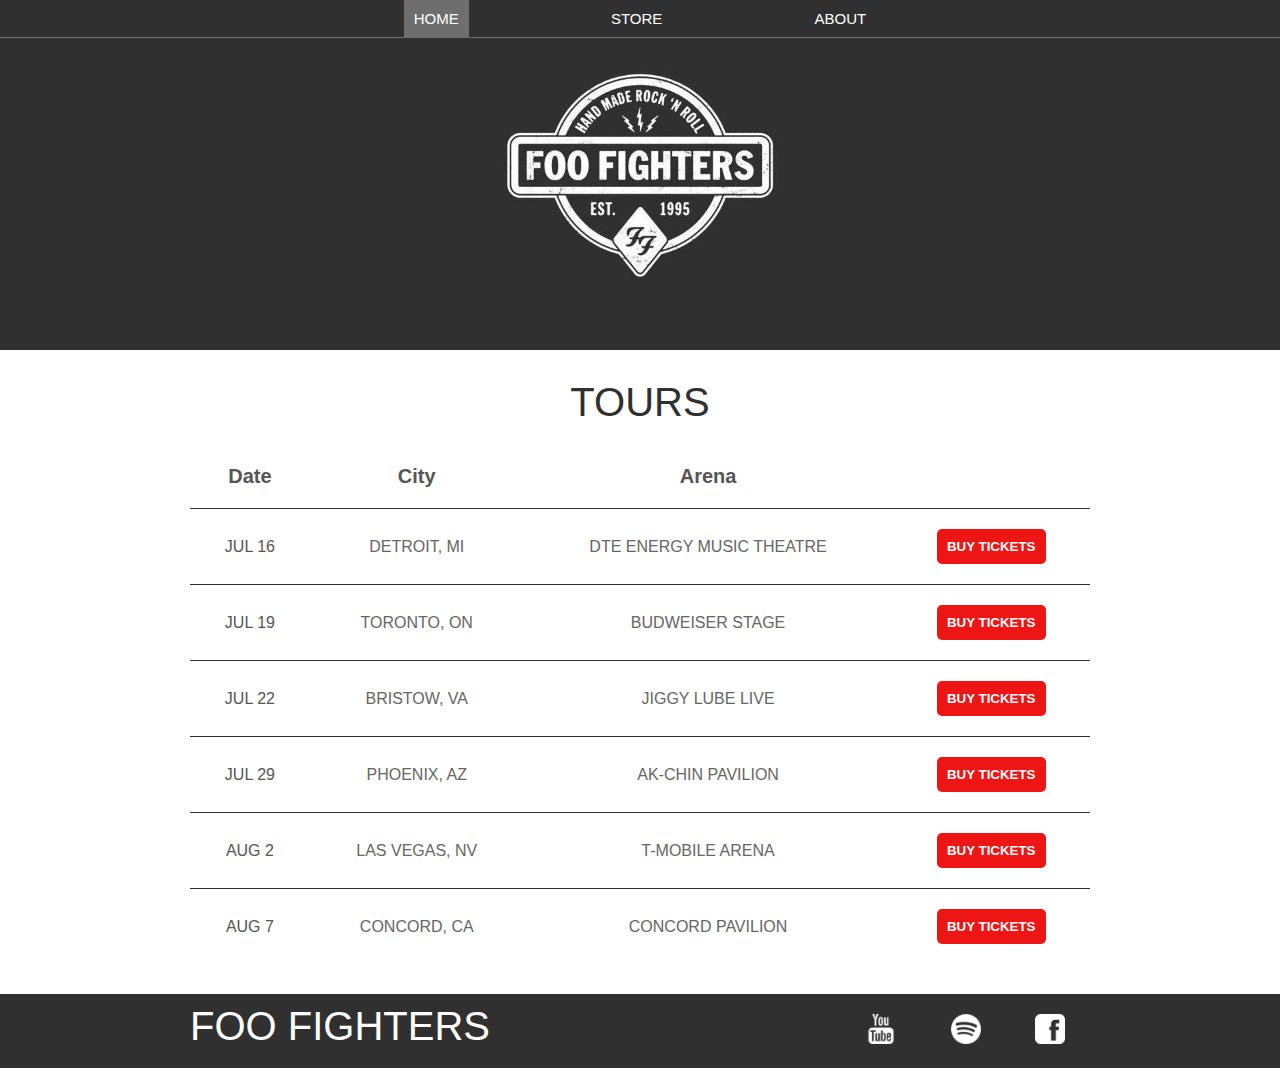
<file: index.html>
<!DOCTYPE html>
<html>
    <head>
        <title>Foo Fighters</title>
        <meta name="description" content="Foo Fighters Web Site">
        <meta charset="UTF-8">
        <link rel="stylesheet" href="style.css">
        <link rel="icon" href="images/favicon.ico">
    </head>
    <body>
        <header class="main-header">
            <nav class="nav main-nav">
                <ul>
                    <li><a class="active" href="index.html">HOME</a></li>
                    <li><a href="store.html">STORE</a></li>
                    <li><a href="about.html">ABOUT</a></li>
                </ul>
            </nav>
        </header>
        <section class="container">
            <h2 class="section-header">TOURS</h2>
            <table class="tours-table">
                <tbody>
                    <tr class="tour-row">
                        <th>Date</th>
                        <th>City</th>
                        <th>Arena</th>
                        <th></th>
                    </tr>
                    <tr class="tour-row">
                        <td class="tour-date">JUL 16</td>
                        <td>DETROIT, MI</td>
                        <td>DTE ENERGY MUSIC THEATRE</td>
                        <td>
                            <a href="#"><button class="btn" type="button">BUY TICKETS</button></a>
                        </td>
                    </tr>
                    <tr class="tour-row">
                        <td class="tour-date">JUL 19</td>
                        <td>TORONTO, ON</td>
                        <td>BUDWEISER STAGE</td>
                        <td>
                            <a href="#"><button class="btn" type="button">BUY TICKETS</button></a>
                        </td>
                    </tr>
                    <tr class="tour-row">
                        <td class="tour-date">JUL 22</td>
                        <td>BRISTOW, VA</td>
                        <td>JIGGY LUBE LIVE</td>
                        <td>
                            <a href="#"><button class="btn" type="button">BUY TICKETS</button></a>
                        </td>
                    </tr>
                    <tr class="tour-row">
                        <td class="tour-date">JUL 29</td>
                        <td>PHOENIX, AZ</td>
                        <td>AK-CHIN PAVILION</td>
                        <td>
                            <a href="#"><button class="btn" type="button">BUY TICKETS</button></a>
                        </td>
                    </tr>
                    <tr class="tour-row">
                        <td class="tour-date">AUG 2</td>
                        <td>LAS VEGAS, NV</td>
                        <td>T-MOBILE ARENA</td>
                        <td>
                            <a href="#"><button class="btn" type="button">BUY TICKETS</button></a>
                        </td>
                    </tr>
                    <tr class="tour-row">
                        <td class="tour-date">AUG 7</td>
                        <td>CONCORD, CA</td>
                        <td>CONCORD PAVILION</td>
                        <td>
                            <a href="#"><button class="btn" type="button">BUY TICKETS</button></a>
                        </td>
                    </tr>
                </tbody>
            </table>
        </section>
        <footer class="main-footer">
            <div class="container main-footer-container">
                <h3 class="band-name">FOO FIGHTERS</h3>
                <ul class="nav footer-nav">
                    <li>
                        <a href="https://www.youtube.com/user/foofighters" target="_blank">
                            <img src="images/youtube_logo.png" alt="Youtube logo" title="Youtube logo">
                        </a>
                    </li>
                    <li>
                        <a href="https://open.spotify.com/artist/7jy3rLJdDQY21OgRLCZ9sD" target="_blank">
                            <img src="images/spotify_logo.png" alt="Spotify logo" title="Spotify logo">
                        </a>
                    </li>
                    <li>
                        <a href="https://www.facebook.com/foofighters/" target="_blank">
                            <img src="images/facebook_logo.png" alt="Facebook logo" title="Facebook logo">
                        </a>
                    </li>
                </ul>
            </div>
        </footer>
    </body>
</html>
</file>
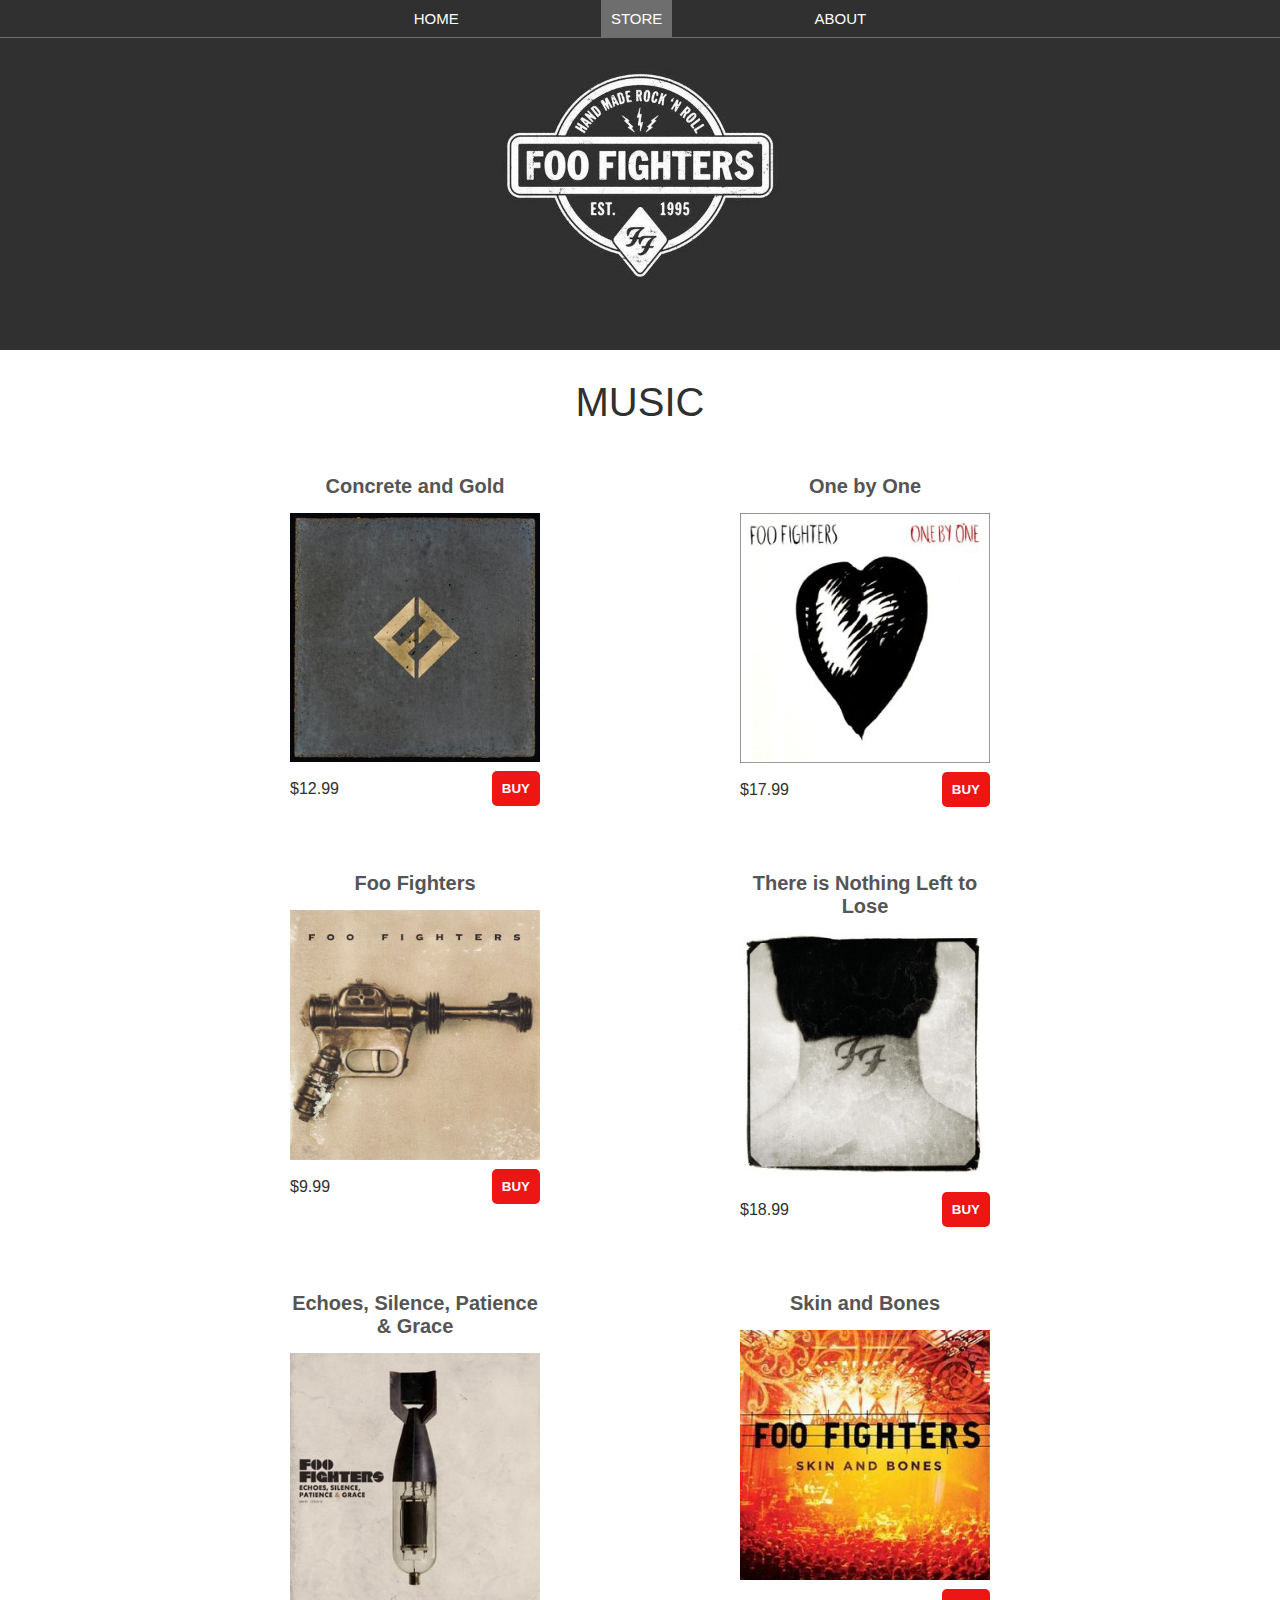
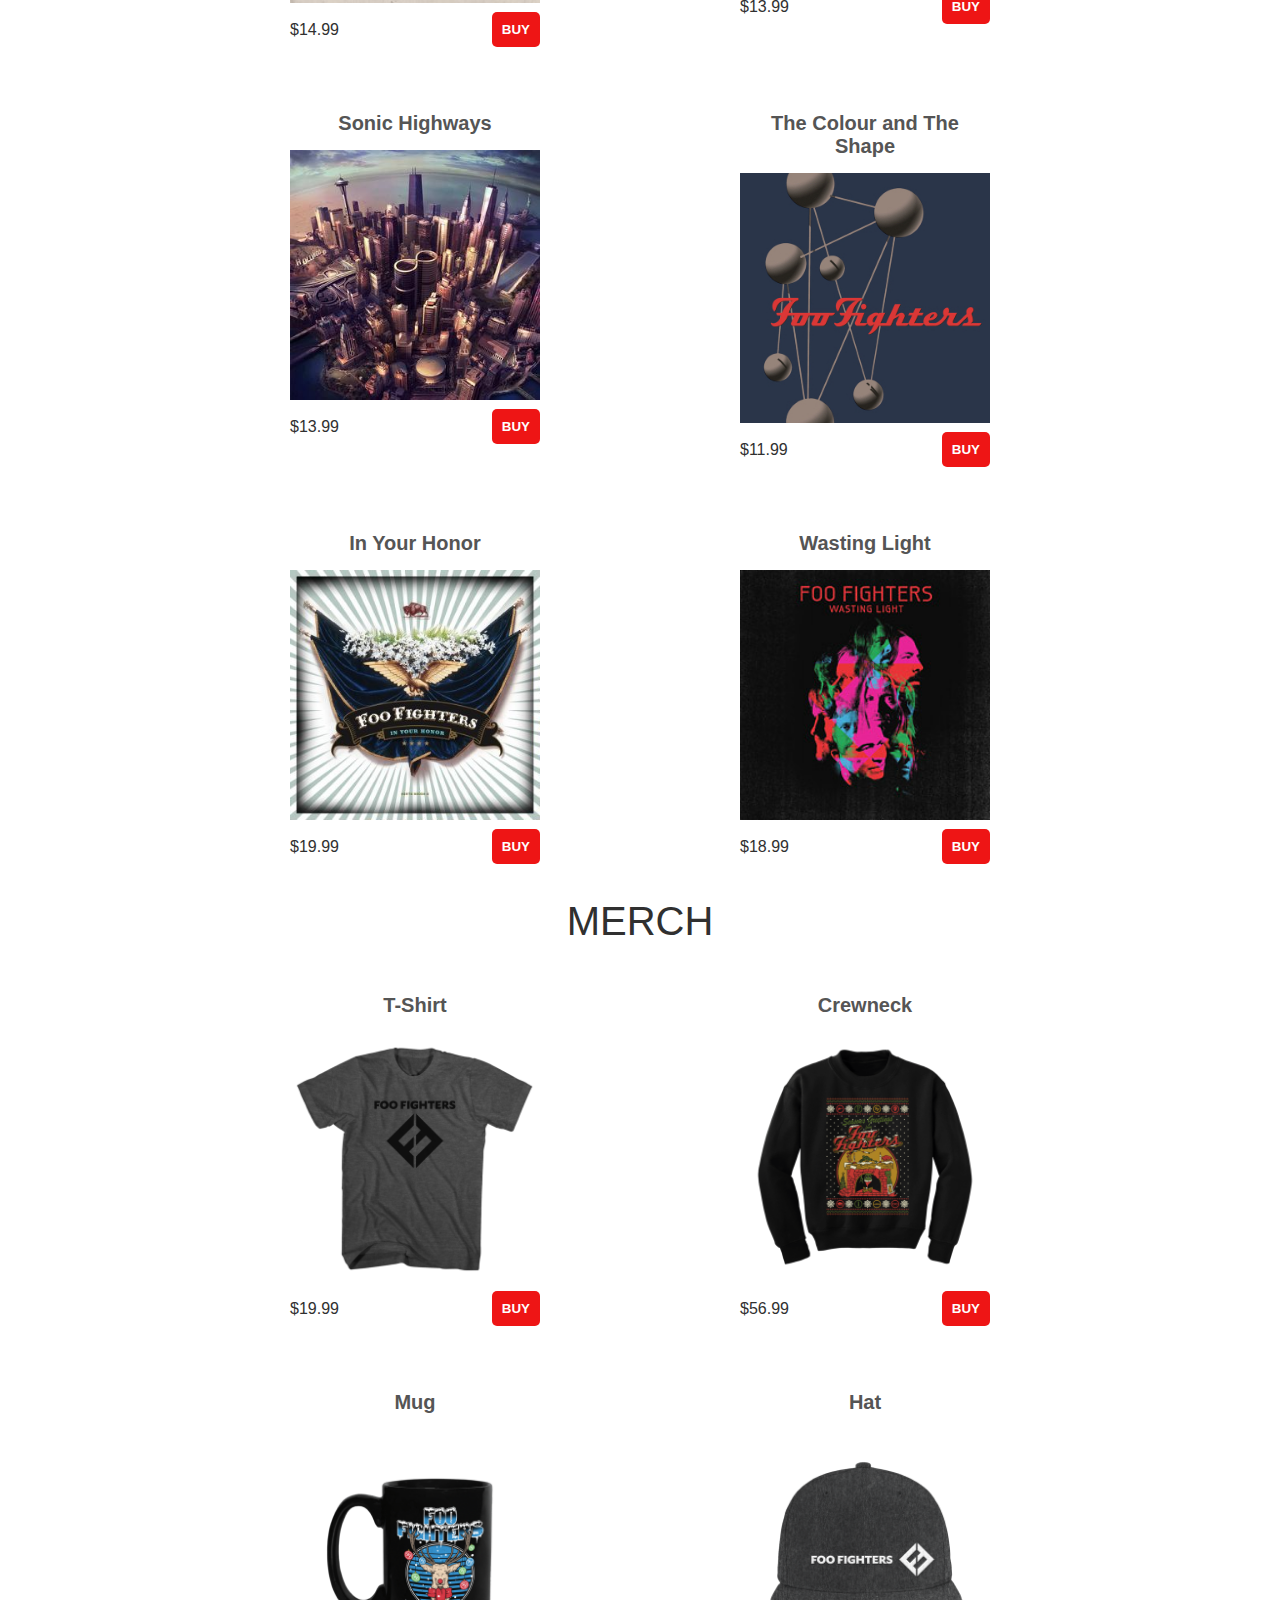
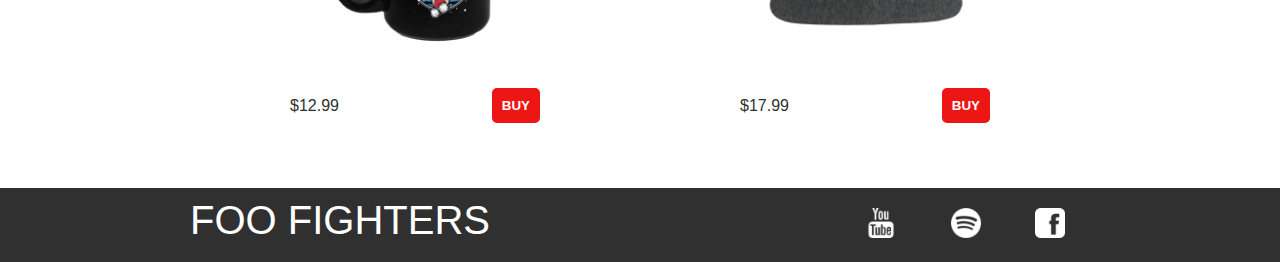
<file: store.html>
<!DOCTYPE html>
<html>
    <head>
        <title>Foo Fighters | Store</title>
        <meta name="description" content="Foo Fighters Web Site">
        <meta charset="UTF-8">
        <link rel="stylesheet" href="style.css">
        <link rel="icon" href="images/favicon.ico">
    </head>
    <body>
        <header class="main-header">
            <nav class="nav main-nav">
                <ul>
                    <li><a href="index.html">HOME</a></li>
                    <li><a class="active" href="store.html">STORE</a></li>
                    <li><a href="about.html">ABOUT</a></li>
                </ul>
            </nav>
        </header>
        <section class="container">
            <h2 class="section-header">MUSIC</h2>
            <div class="shop-items">
                <div class="shop-item">
                    <span class="shop-item-title">Concrete and Gold</span>
                    <img src="images/concrete_and_gold.jpg" alt="Concrete and Gold album logo" title="Concrete and Gold album logo">
                    <div class="shop-item-details">
                        <span class="shop-item-price">$12.99</span>
                        <a href=""><button class="btn" type="button">BUY</button></a>
                    </div>
                </div>
                <div class="shop-item">
                    <span class="shop-item-title">One by One</span>
                    <img src="images/one_by_one.jpg" alt="One by One album logo" title="One by One album logo">
                    <div class="shop-item-details">
                        <span class="shop-item-price">$17.99</span>
                        <a href=""><button class="btn" type="button">BUY</button></a>
                    </div>
                </div>
                <div class="shop-item">
                    <span class="shop-item-title">Foo Fighters</span>
                    <img src="images/foo_fighters.jpg" alt="Foo Fighters album logo" title="Foo Fighters album logo">
                    <div class="shop-item-details">
                        <span class="shop-item-price">$9.99</span>
                        <a href=""><button class="btn" type="button">BUY</button></a>
                    </div>
                </div>
                <div class="shop-item">
                    <span class="shop-item-title">There is Nothing Left to Lose</span>
                    <img src="images/there_is_nothing_left_to_lose.jpg" alt="There is Nothing Left to Lose album logo" title="There is Nothing Left to Lose album logo">
                    <div class="shop-item-details">
                        <span class="shop-item-price">$18.99</span>
                        <a href=""><button class="btn" type="button">BUY</button></a>
                    </div>
                </div>
                <div class="shop-item">
                    <span class="shop-item-title">Echoes, Silence, Patience & Grace</span>
                    <img src="images/ESPG.jpg" alt="Echoes, Silence, Patience & Grace album logo" title="Echoes, Silence, Patience & Grace album logo">
                    <div class="shop-item-details">
                        <span class="shop-item-price">$14.99</span>
                        <a href=""><button class="btn" type="button">BUY</button></a>
                    </div>
                </div>
                <div class="shop-item">
                    <span class="shop-item-title">Skin and Bones</span>
                    <img src="images/skin_and_bones.jpg" alt="Skin and Bones album logo" title="Skin and Bones album logo">
                    <div class="shop-item-details">
                        <span class="shop-item-price">$13.99</span>
                        <a href=""><button class="btn" type="button">BUY</button></a>
                    </div>
                </div>
                <div class="shop-item">
                    <span class="shop-item-title">Sonic Highways</span>
                    <img src="images/sonic_highways.jpg" alt="Sonic Highways album logo" title="Sonic Highways album logo">
                    <div class="shop-item-details">
                        <span class="shop-item-price">$13.99</span>
                        <a href=""><button class="btn" type="button">BUY</button></a>
                    </div>
                </div>
                <div class="shop-item">
                    <span class="shop-item-title">The Colour and The Shape</span>
                    <img src="images/the_colour_and_the_shape.jpg" alt="The Colour and The Shape album logo" title="The Colour and The Shape album logo">
                    <div class="shop-item-details">
                        <span class="shop-item-price">$11.99</span>
                        <a href=""><button class="btn" type="button">BUY</button></a>
                    </div>
                </div>
                <div class="shop-item">
                    <span class="shop-item-title">In Your Honor</span>
                    <img src="images/in_your_honor.jpg" alt="In Your Honor album logo" title="In Your Honor album logo">
                    <div class="shop-item-details">
                        <span class="shop-item-price">$19.99</span>
                        <a href=""><button class="btn" type="button">BUY</button></a>
                    </div>
                </div>
                <div class="shop-item">
                    <span class="shop-item-title">Wasting Light</span>
                    <img src="images/wasting_light.jpg" alt="Wasting Light album logo" title="Wasting Light album logo">
                    <div class="shop-item-details">
                        <span class="shop-item-price">$18.99</span>
                        <a href=""><button class="btn" type="button">BUY</button></a>
                    </div>
                </div>
            </div>
        </section>
        <section class="container">
            <h2 class="section-header">MERCH</h2>
            <div class="shop-items">
                <div class="shop-item">
                    <span class="shop-item-title">T-Shirt</span>
                    <img src="images/tshirt.png" alt="T-Shirt" title="T-Shirt">
                    <div class="shop-item-details">
                        <span class="shop-item-price">$19.99</span>
                        <a href=""><button class="btn" type="button">BUY</button></a>
                    </div>
                </div>
                <div class="shop-item">
                    <span class="shop-item-title">Crewneck</span>
                    <img src="images/crewneck.png" alt="Crewneck" title="Crewneck">
                    <div class="shop-item-details">
                        <span class="shop-item-price">$56.99</span>
                        <a href=""><button class="btn" type="button">BUY</button></a>
                    </div>
                </div>
                <div class="shop-item">
                    <span class="shop-item-title">Mug</span>
                    <img src="images/mug.png" alt="Mug" title="Mug">
                    <div class="shop-item-details">
                        <span class="shop-item-price">$12.99</span>
                        <a href=""><button class="btn" type="button">BUY</button></a>
                    </div>
                </div>
                <div class="shop-item">
                    <span class="shop-item-title">Hat</span>
                    <img src="images/hat.png" alt="Hat" title="Hat">
                    <div class="shop-item-details">
                        <span class="shop-item-price">$17.99</span>
                        <a href=""><button class="btn" type="button">BUY</button></a>
                    </div>
                </div>
            </div>
        </section>
        <footer class="main-footer">
            <div class="container main-footer-container">
                <h3 class="band-name">FOO FIGHTERS</h3>
                <ul class="nav footer-nav">
                    <li>
                        <a href="https://www.youtube.com/user/foofighters" target="_blank">
                            <img src="images/youtube_logo.png" alt="Youtube logo" title="Youtube logo">
                        </a>
                    </li>
                    <li>
                        <a href="https://open.spotify.com/artist/7jy3rLJdDQY21OgRLCZ9sD" target="_blank">
                            <img src="images/spotify_logo.png" alt="Spotify logo" title="Spotify logo">
                        </a>
                    </li>
                    <li>
                        <a href="https://www.facebook.com/foofighters/" target="_blank">
                            <img src="images/facebook_logo.png" alt="Facebook logo" title="Facebook logo">
                        </a>
                    </li>
                </ul>
            </div>
        </footer>
    </body>
</html>
</file>
<file: style.css>
* {
    font-family: Arial, Helvetica, sans-serif;
    color: #666;
    margin: 0;
    padding: 0;
}

p {
    margin-bottom: 15px;
}

.nav li {
    display: inline;
}

.nav a {
    display: inline-block;
    padding: 10px;
    color: white;
    text-decoration: none;
}

.main-nav {
    text-align: center;
    font-size: 15px;
    border-bottom: 1px solid rgba(255, 255, 255, 0.3)
}

.main-nav li {
    padding: 0 5%;
}

.nav a:hover, .nav a.active {
    background-color: rgba(255, 255, 255, 0.3)
}

.main-header {
    background-image: url("images/header_background.jpg");
    background-position: center;
    background-size: cover;
    margin-bottom: 30px;
    min-height: 350px;
}

.band-name {
    color: white;
    text-align: center;
    font-size: 40px;
    font-weight: normal;
}

.container {
    max-width: 900px;
    margin: 0 auto;
    padding: 0 20px;
}

.section-header {
    color: #303030;
    text-align: center;
    font-size: 40px;
    margin-bottom: 20px;
    font-weight: lighter;
}

.about-band-image {
    float: left;
    max-width: 500px;
    margin-right: 15px;
    margin-bottom: 15px;
}

.about-band-video {
    float: right;
    margin-left: 15px;
    max-width: 550px;
}

.main-about-container {
    text-align: justify;
    text-justify: inter-word;
}

.main-footer {
    background-color: #303030;
    color: white;
    padding: 10px 0;
    margin-top: 30px;
}

.main-footer-container {
    display: flex;
}

.footer-nav {
    text-align: right;
    flex-grow: 1;
}

.footer-nav li {
    padding: 0 15px;
}

.footer-nav img {
    width: 30px;
    height: 30px;
}

.btn {
    text-align: center;
    vertical-align: middle;
    padding: 10px;
    cursor: pointer;
    color: white;
    background-color: #EE1515;
    border: none;
    border-radius: 5px;
    font-weight: bold;
}

.btn:hover {
    background-color: #303030;
}

.tours-table {
    width: 100%;
    text-align: center;
    border-collapse: collapse;
}

.tour-date, .tours-table th {
    color: #555;
}

.tours-table th {
    font-size: 20px;
}

.tours-table th, .tours-table td {
    padding: 20px;
}

.tour-row {
    border-bottom: 1px solid #303030;
}

.tour-row:last-child {
    border: none;
}

.shop-item {
    margin: 30px;
    max-width: 250px;
}

.shop-item-title {
    display: block;
    width: 100%;
    text-align: center;
    font-weight: bold;
    font-size: 20px;
    color: #555;
    margin-bottom: 15px;
}

.shop-item img {
    width: 250px;
}

.shop-item-details {
    display: flex;
    align-items: center;
    padding: 5px 0;
}

.shop-item-price {
    flex-grow: 1;
    color: #303030;
}

.shop-items {
    display: flex;
    flex-wrap: wrap;
    justify-content: space-around;
}
</file>
